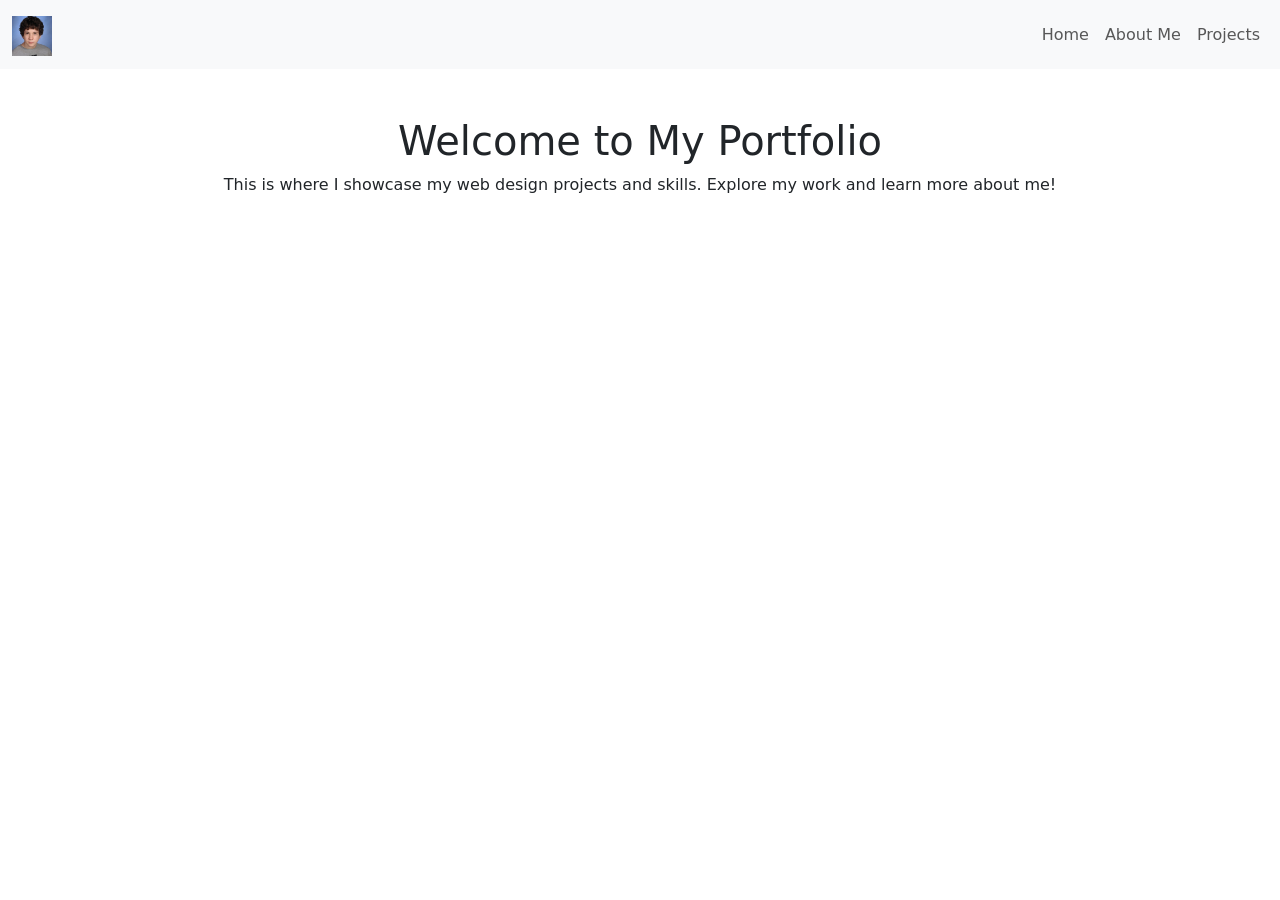
<file: index.html>
<!DOCTYPE html>
<html lang="en">
<head>
  <meta charset="UTF-8">
  <meta name="viewport" content="width=device-width, initial-scale=1.0">
  <title>My Portfolio</title>
  <link href="https://cdn.jsdelivr.net/npm/bootstrap@5.3.0/dist/css/bootstrap.min.css" rel="stylesheet">
  <link href="style.css" rel="stylesheet">
  <style>
    .navbar-nav .nav-link:hover {
      background-color: #ddd;
      transition: background-color 0.3s;
    }
  </style>
</head>
<body>
  <nav class="navbar navbar-expand-lg bg-light">
    <div class="container-fluid">
      <a class="navbar-brand" href="index.html">
        <img src="unnamed.jpg" alt="Logo" width="40" height="40" class="d-inline-block align-text-top"/>
      </a>
      <button class="navbar-toggler" type="button" data-bs-toggle="collapse" data-bs-target="#navbarNav" 
        aria-controls="navbarNav" aria-expanded="false" aria-label="Toggle navigation">
        <span class="navbar-toggler-icon"></span>
      </button>
      <div class="collapse navbar-collapse" id="navbarNav">
        <ul class="navbar-nav ms-auto">
          <li class="nav-item">
            <a class="nav-link" href="index.html">Home</a>
          </li>
          <li class="nav-item">
            <a class="nav-link" href="about.html">About Me</a>
          </li>
          <li class="nav-item">
            <a class="nav-link" href="projects.html">Projects</a>
          </li>
        </ul>
      </div>
    </div>
  </nav>
  <div class="container text-center my-5">
    <h1>Welcome to My Portfolio</h1>
    <p>This is where I showcase my web design projects and skills. Explore my work and learn more about me!</p>
  </div>
<script src="https://cdn.jsdelivr.net/npm/bootstrap@5.3.0/dist/js/bootstrap.bundle.min.js"></script>
</body>
</html>
</file>
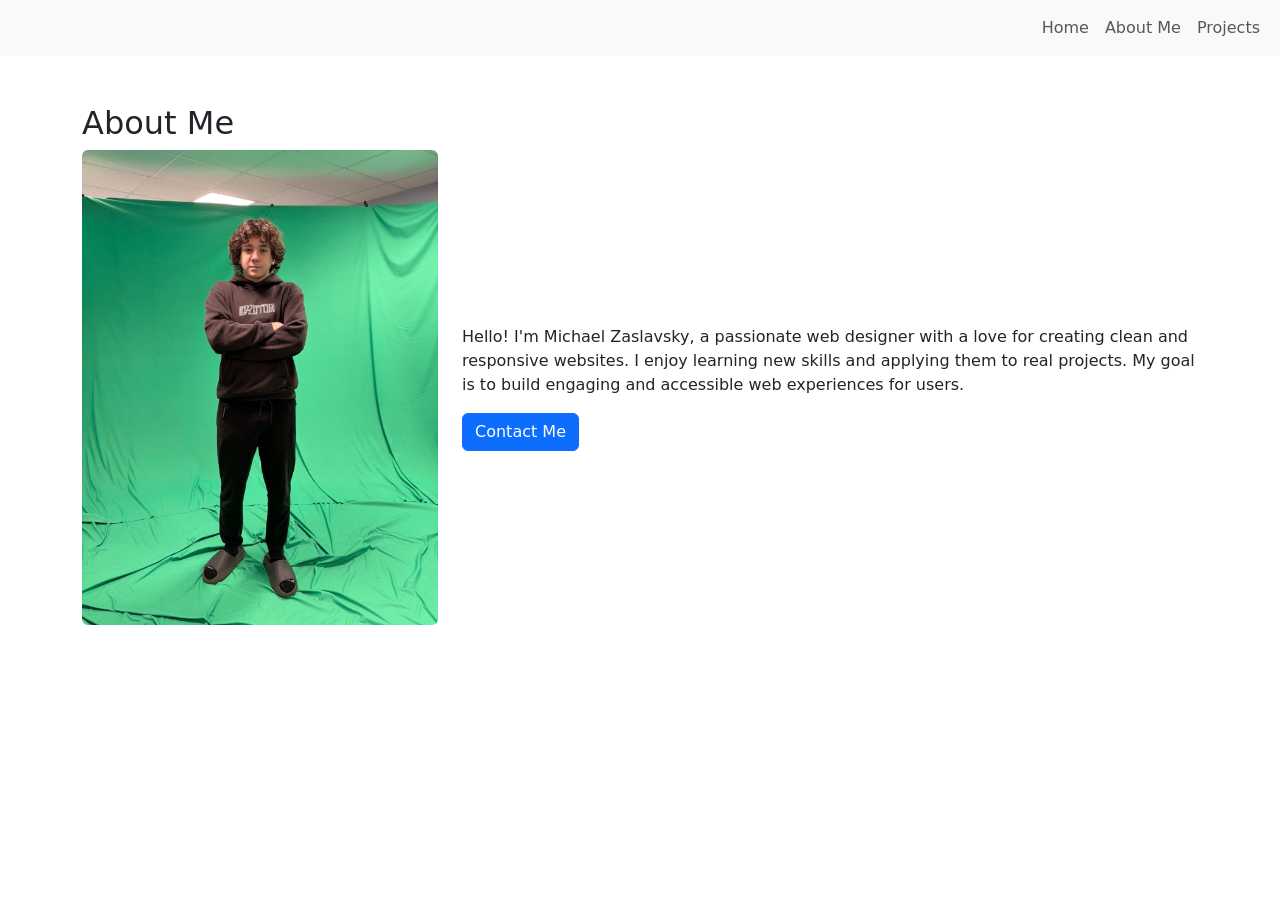
<file: about.html>
<!DOCTYPE html>
<html lang="en">
<head>
  <meta charset="UTF-8" />
  <meta name="viewport" content="width=device-width, initial-scale=1.0"/>
  <title>About Me</title>
  <link href="https://cdn.jsdelivr.net/npm/bootstrap@5.3.0/dist/css/bootstrap.min.css" rel="stylesheet"/>
  <link href="style.css" rel="stylesheet">
</head>
<body>
  <nav class="navbar navbar-expand-lg bg-light">
    <div class="container-fluid">
      <button class="navbar-toggler" type="button" data-bs-toggle="collapse" data-bs-target="#navbarNav" 
        aria-controls="navbarNav" aria-expanded="false" aria-label="Toggle navigation">
        <span class="navbar-toggler-icon"></span>
      </button>
      <div class="collapse navbar-collapse" id="navbarNav">
        <ul class="navbar-nav ms-auto">
          <li class="nav-item">
            <a class="nav-link" href="index.html">Home</a>
          </li>
          <li class="nav-item">
            <a class="nav-link" href="about.html">About Me</a>
          </li>
          <li class="nav-item">
            <a class="nav-link" href="projects.html">Projects</a>
          </li>
        </ul>
      </div>
    </div>
  </nav>

  <div class="container my-5">
    <h2>About Me</h2>
    <div class="row align-items-center">
      <div class="col-md-4">
        <img src="IMG_4180 (1).JPG" alt="#" class="img-fluid rounded"/>
      </div>
      <div class="col-md-8">
        <p>Hello! I'm Michael Zaslavsky, a passionate web designer with a love for creating clean and responsive websites. I enjoy learning new skills and applying them to real projects. My goal is to build engaging and accessible web experiences for users.</p>
        <a href="mailto:frhsd@example.com" class="btn btn-primary">Contact Me</a>
      </div>
    </div>
  </div>

  <script src="https://cdn.jsdelivr.net/npm/bootstrap@5.3.0/dist/js/bootstrap.bundle.min.js"></script>
</body>
</html>
</file>
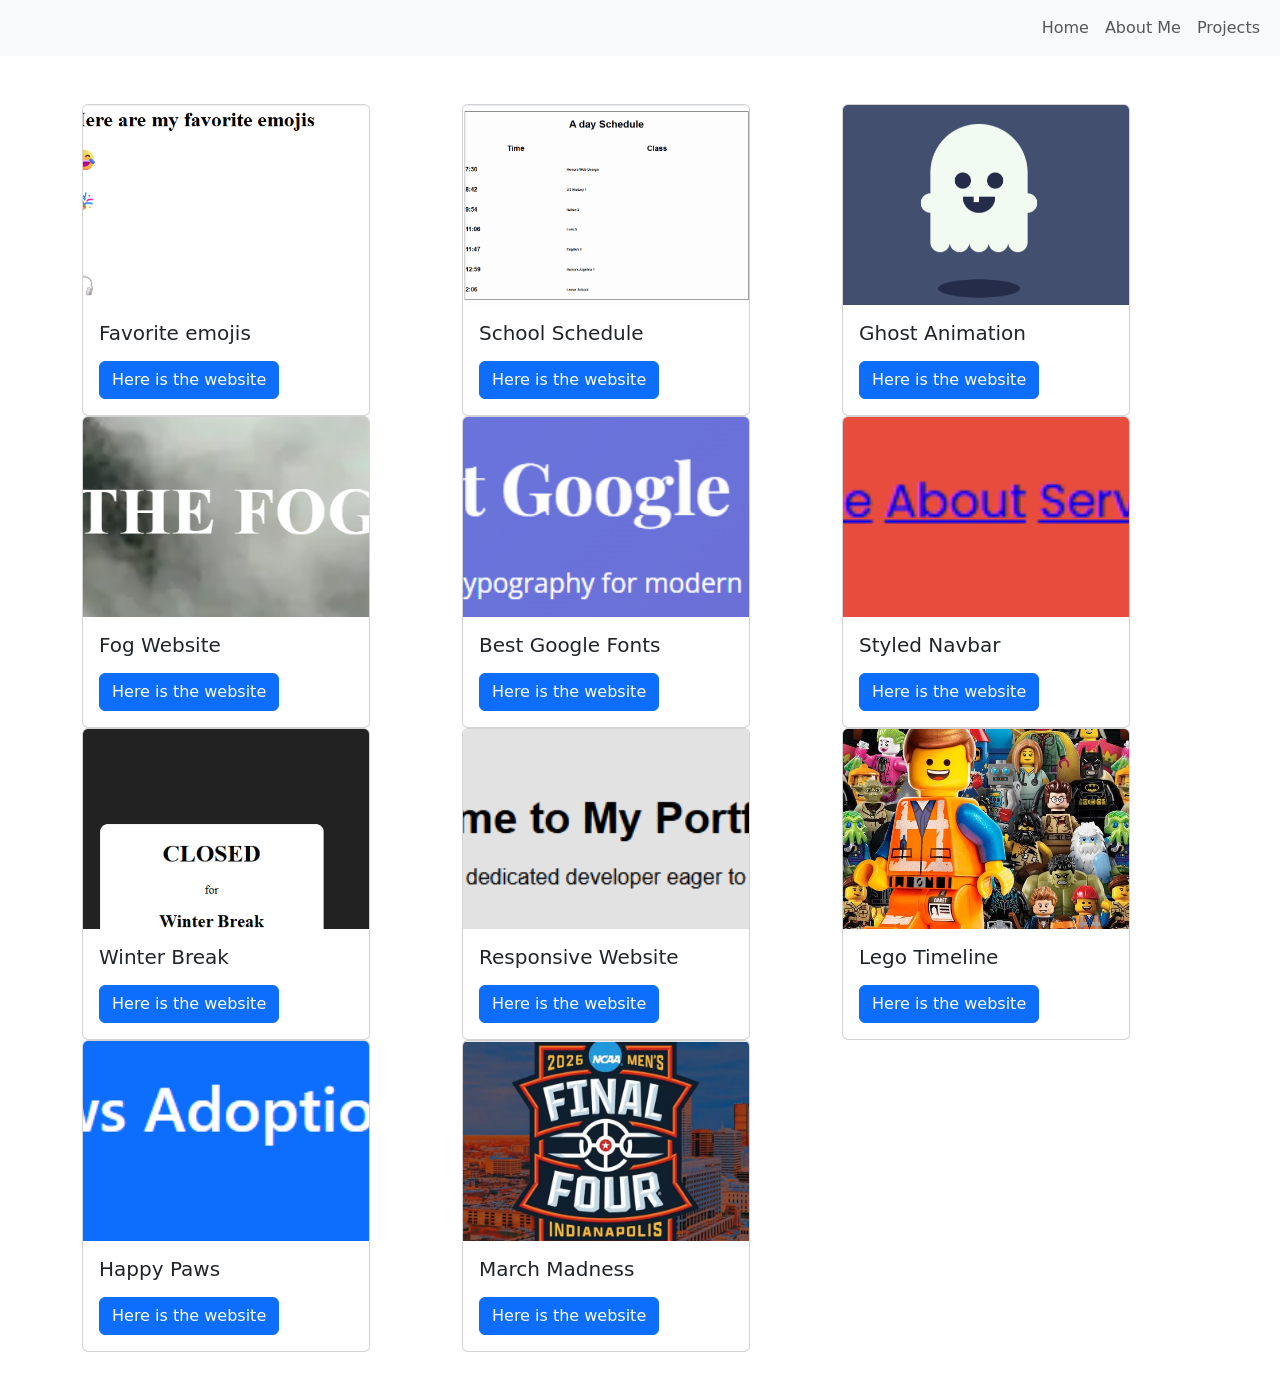
<file: projects.html>
<!DOCTYPE html>
<html lang="en">

<head>
    <meta charset="UTF-8">
    <meta name="viewport" content="width=device-width, initial-scale=1.0">
    <title>My Projects</title>
    <link href="https://cdn.jsdelivr.net/npm/bootstrap@5.3.0/dist/css/bootstrap.min.css" rel="stylesheet">
    <link href="style.css" rel="stylesheet">
</head>

<body>
    <nav class="navbar navbar-expand-lg bg-light">
        <div class="container-fluid">
            <button class="navbar-toggler" type="button" data-bs-toggle="collapse" data-bs-target="#navbarNav"
                aria-controls="navbarNav" aria-expanded="false" aria-label="Toggle navigation">
                <span class="navbar-toggler-icon"></span>
            </button>
            <div class="collapse navbar-collapse" id="navbarNav">
                <ul class="navbar-nav ms-auto">
                    <li class="nav-item">
                        <a class="nav-link" href="index.html">Home</a>
                    </li>
                    <li class="nav-item">
                        <a class="nav-link" href="about.html">About Me</a>
                    </li>
                    <li class="nav-item">
                        <a class="nav-link" href="projects.html">Projects</a>
                    </li>
                </ul>
            </div>
        </div>
    </nav>

    <div class="container my-5">
        <div class="row">
            <div class="col-4">
                <div class="card" style="width: 18rem;">
                    <img src="emoji.png" class="card-img-top" alt="...">
                    <div class="card-body">
                        <h5 class="card-title">Favorite emojis</h5>
                        <p class="card-text"></p>
                        <a href="https://128mzaslavsky-droid.github.io/Favorite-emojis-website/" class="btn btn-primary">Here is the website</a>
                    </div>
                </div>
            </div>
            <div class="col-4">
                <div class="card" style="width: 18rem;">
                    <img src="schedule.png" class="card-img-top" alt="...">
                    <div class="card-body">
                        <h5 class="card-title">School Schedule</h5>
                        <p class="card-text"></p>
                        <a href="https://128mzaslavsky-droid.github.io/web-design/?authuser=0" class="btn btn-primary">Here is the website</a>
                    </div>
                </div>
            </div>
            <div class="col-4">
                <div class="card" style="width: 18rem;">
                    <img src="ghost.png" class="card-img-top" alt="...">
                    <div class="card-body">
                        <h5 class="card-title">Ghost Animation</h5>
                        <p class="card-text"></p>
                        <a href="https://128mzaslavsky-droid.github.io/ghost-animation/?authuser=0" class="btn btn-primary">Here is the website</a>
                    </div>
                </div>
            </div>
            <div class="col-4">
                <div class="card" style="width: 18rem;">
                    <img src="fog.png" class="card-img-top" alt="...">
                    <div class="card-body">
                        <h5 class="card-title">Fog Website</h5>
                        <p class="card-text"></p>
                        <a href="https://128mzaslavsky-droid.github.io/website-by-friday/?authuser=0" class="btn btn-primary">Here is the website</a>
                    </div>
                </div>
            </div>
            <div class="col-4">
                <div class="card" style="width: 18rem;">
                    <img src="fonts.png" class="card-img-top" alt="...">
                    <div class="card-body">
                        <h5 class="card-title">Best Google Fonts</h5>
                        <p class="card-text"></p>
                        <a href="https://128mzaslavsky-droid.github.io/google-fonts/?authuser=0" class="btn btn-primary">Here is the website</a>
                    </div>
                </div>
            </div>
            <div class="col-4">
                <div class="card" style="width: 18rem;">
                    <img src="navbar.png" class="card-img-top" alt="...">
                    <div class="card-body">
                        <h5 class="card-title">Styled Navbar</h5>
                        <p class="card-text"></p>
                        <a href="https://128mzaslavsky-droid.github.io/my-own-styled-navbar/?authuser=0" class="btn btn-primary">Here is the website</a>
                    </div>
                </div>
            </div>
            <div class="col-4">
                <div class="card" style="width: 18rem;">
                    <img src="winter.png" class="card-img-top" alt="...">
                    <div class="card-body">
                        <h5 class="card-title">Winter Break</h5>
                        <p class="card-text"></p>
                        <a href="https://128mzaslavsky-droid.github.io/gone-for-winter-break/" class="btn btn-primary">Here is the website</a>
                    </div>
                </div>
            </div>
            <div class="col-4">
                <div class="card" style="width: 18rem;">
                    <img src="portfolio.png" class="card-img-top" alt="...">
                    <div class="card-body">
                        <h5 class="card-title">Responsive Website</h5>
                        <p class="card-text"></p>
                        <a href="https://128mzaslavsky-droid.github.io/first-porfolio/" class="btn btn-primary">Here is the website</a>
                    </div>
                </div>
            </div>
            <div class="col-4">
                <div class="card" style="width: 18rem;">
                    <img src="timeline.png" class="card-img-top" alt="...">
                    <div class="card-body">
                        <h5 class="card-title">Lego Timeline</h5>
                        <p class="card-text"></p>
                        <a href="https://128mzaslavsky-droid.github.io/Brand-History-Timeline---Bootstrap-Accordion-Project/" class="btn btn-primary">Here is the website</a>
                    </div>
                </div>
            </div>
            <div class="col-4">
                <div class="card" style="width: 18rem;">
                    <img src="paws.png" class="card-img-top" alt="...">
                    <div class="card-body">
                        <h5 class="card-title">Happy Paws</h5>
                        <p class="card-text"></p>
                        <a href="https://czdomfykhh-3573588709-a.codehs.me/index.html" class="btn btn-primary">Here is the website</a>
                    </div>
                </div>
            </div>
            <div class="col-4">
                <div class="card" style="width: 18rem;">
                    <img src="marchmadness.png" class="card-img-top" alt="...">
                    <div class="card-body">
                        <h5 class="card-title">March Madness</h5>
                        <p class="card-text"></p>
                        <a href="https://czdomfykhh-3617844929-a.codehs.me/index.html" class="btn btn-primary">Here is the website</a>
                    </div>
                </div>
            </div>
        </div>
    </div>
    </div>
</body>

</html>
</file>
<file: style.css>
.card-img-top {
    height: 200px;
    object-fit: cover;
}
</file>
